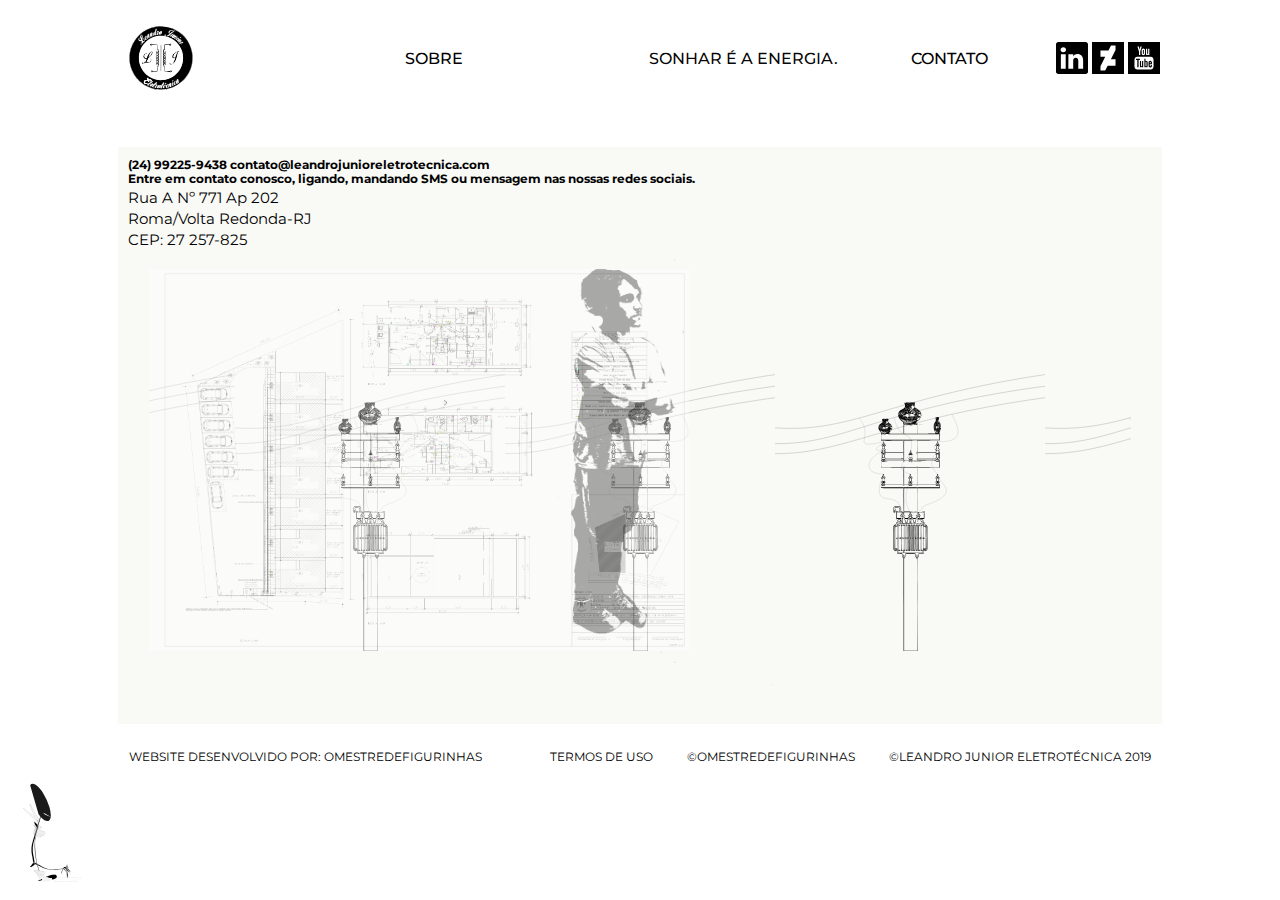
<file: contato.html>
<!DOCTYPE html>
<html lang="pt-BR" dir="ltr">
    <head>
        <!-- Meta tags -->
        <meta charset="utf-8">
        <title> Contato | Leandro Junior Eletrotécnica</title>
        <meta property="og:type" content="article">
        <meta property="og:title" content="Leandro Junior Eletrotécnica
         || official website | contato">
        <meta property="og:url"
        content="https://leandrojunioreletrotecnica.com/contato/index.html">
        <meta property="og:description"
        ="Leandro Junior Eletrotécnica,
        projetos elétricos, instalações elétricas, automação, manutenção,
        para-raios(SPDA); madis, parceira nas regiões sul-fluminense e
        centro-fluminense, estado do Rio de janeiro.">
        <meta property="og:image" content="img/logo/logo.svg">
        <meta name="description" content="Leandro Junior Eletrotécnica">
        <meta name="keywords" content="Leandro Junior Eletrotécnica,
        projetos elétricos,
        instalações elétricas, automação industrial, manutenção elétrica,
        para-raios(spda),
        madis rodbel, sul-fluminense e centro-fluminense.">
        <meta name="resource-type" content="document">
        <meta name="url"
        content="Official website of enterprise Leandro Junior Eletrotécnica.">
        <meta name="language" content="pt-BR">
        <meta name="company" content="Leandro Junior Eletrotécnica">
        <meta name="author" content="Leandro Junior Eletrotécnica">
        <meta name="copyright" content="Leandro Junior Eletrotécnica">
        <meta name="reply-to" content="home@leandrojunioreletrotecnica.com">
        <meta name="Distribuition" content="State of Rio De Janeiro, Brazil">
        <meta name="googlebot" content="all, index, follow">
        <meta name="robots" content="all, index, follow">
        <meta name="rating" content="general">
        <meta name="doc-type" content="Web Page">
        <meta name="viewport" content="width=device-width, initial-scale=1.0">
        <meta http-equiv="X-UA-Compatible" content="ie=edge">
        <meta name="description" content="Leandro Junior Eletrotécnica,
     projetos elétricos, instalações elétricas, automação, manutenção,
     para-raios(SPDA); madis, parceira nas regiões sul-fluminense e
     centro-fluminense, estado do Rio de janeiro.">
        <!-- favicon -->
        <link rel="icon" type="image/svg" sizes="16x16"
        href="img/logos/logo1.svg">
        <!-- styles-->
        <link type="text/css" rel="stylesheet" href="css/main.css">
        <!-- Bootstrap source plugin -->
        <link rel="stylesheet" href="https://stackpath.bootstrapcdn.com/bootstrap/4.3.0/css/bootstrap.min.css" integrity="sha384-PDle/QlgIONtM1aqA2Qemk5gPOE7wFq8+Em+G/hmo5Iq0CCmYZLv3fVRDJ4MMwEA" crossorigin="anonymous">
       <!-- Bootstrap link CDN App -->
       <script src="https://code.jquery.com/jquery-3.3.1.slim.min.js"
       integrity="sha384-q8i/X+965DzO0rT7abK41JStQIAqVgRVzpbzo5smXKp4YfRvH+8abtTE1Pi6jizo" crossorigin="anonymous"></script>
<script src="https://cdnjs.cloudflare.com/ajax/libs/popper.js/1.14.7/umd/popper.min.js" integrity="sha384-UO2eT0CpHqdSJQ6hJty5KVphtPhzWj9WO1clHTMGa3JDZwrnQq4sF86dIHNDz0W1" crossorigin="anonymous"></script>
<script src="https://stackpath.bootstrapcdn.com/bootstrap/4.3.0/js/bootstrap.min.js" integrity="sha384-7aThvCh9TypR7fIc2HV4O/nFMVCBwyIUKL8XCtKE+8xgCgl/PQGuFsvShjr74PBp" crossorigin="anonymous"></script>
        <link rel="stylesheet"
        href="https://maxcdn.bootstrapcdn.com/font-awesome/4.7.0/css/font-awesome.min.css">
        <!-- Jquery script source plugin -->
        <script src="http://code.jquery.com/jquery-3.3.1.js"></script>
    </head>
    <body>
        <!-- header   -->
            <header role="banner">
                <a class="logo" href="index.html">
                    <img src="img/logos/logo1.svg" alt="logotype"
                    title="HOME | Logo da Leandro Junior Eletrotécnica.">
                </a>
                <div class="site-name">
                    <a href="" class="logo"></a>
                    <a href="sobre.html" title="Sobre"
                    rel="home">Sobre</a>
                </div>
                <div class="top-phrase">
                    <a>Sonhar é a energia.</a>
                </div>
                <div class="contact-info">
                    <a href="#">Contato</a>
                </div>
                <div class="social-media">
                    <ul>
                        <li>
                            <a href="https://www.linkedin.com/company/leandrojunioreletrotecnicaoficial/" target="_blank">
                                <img src="img/social-media/linkedin.svg" width="32px">
                            </a>
                            <a href="https://www.deviantart.com/omestredefigurinhas" target="_blank">
                                <img src="img/social-media/deviantart.svg" width="32px">
                            </a>
                            <a href="https://www.youtube.com/channel/UCGt6Zg5VPn1Jb3rpCXp4TUQ" target="_blank">
                                <img src="img/social-media/youtube.svg" width="32px">
                            </a>
                        </li>
                    </ul>
                </div>
            </header>
            <!--  main  -->
            <main role="main" style="background: rgba(0, 0, 0, 0)
            url(img/CEO.png) no-repeat scroll center center / contain;">
                <section class="posts">
                    <article class="post-item post-item-0 post-item-full">
                        <div class="post-content">
                            <h6>
                                (24) 99225-9438
                                contato@leandrojunioreletrotecnica.com
                            </h6>
                            <h6>
                                Entre em contato conosco, ligando,
                                mandando SMS ou mensagem nas nossas
                                redes sociais.
                            </h6>
                            <small>
                            Rua A Nº 771 Ap 202<br>
                            Roma/Volta Redonda-RJ<br>
                            CEP: 27 257-825
                        </small>
                        </div>
                        <div class="picture">
                            <a href="" style="background: rgba(0, 0, 0, 0)
                            url(img/poste.svg) repeat-x scroll center center / contain;">
                            <span class="original">
                                <img src="img/projects/project03.png"
                                alt="Planta baixa de entrada de energia comercial para oito medidores em baixa tensão, padrão LIGHT."
                                title="Projeto de entrada de energia"
                                style="max-height: 800px; max-width: 540px; opacity: 0.4;" typeof="Image">
                            </span>
                            </a>
                        </div>
                        <br>
                        <br>
                    </article>
                </section>
            </main>
            <!--  footer  -->
            <footer role="contentinfo">
                <div class="field block_content field_item">
                    <div>
                        <p>
                            Website desenvolvido por: omestredefigurinhas
                        </p>
                        <p>
                        </p>
                        <p>
                            <a class="terms"
                            title="Leia os termos de uso de conteúdo publicado nesse site."
                            href="termosdeuso.html">Termos de uso</a>
                        </p>
                        <p>
                            &copy;omestredefigurinhas
                        </p>
                        <p>
                            &copy;Leandro Junior Eletrotécnica 2019
                        </p>
                    </div>
                    <ul class="social-links" title="Logo do o omestredefigurinhas">
                        <li>
                            <a href="omestredefigurinhas.html">
                                <img src="img/AlienLogoRight.svg" width="72px"
                                alt="Logo do omestredefigurinhas"
                                title="Logo do omestredefigurinhas">
                            </a>
                        </li>
                    </ul>
                </div>
            </footer>
        <!-- scripts -->
        <script type="text/javascript">
        </script>
    </body>
</html>
</file>
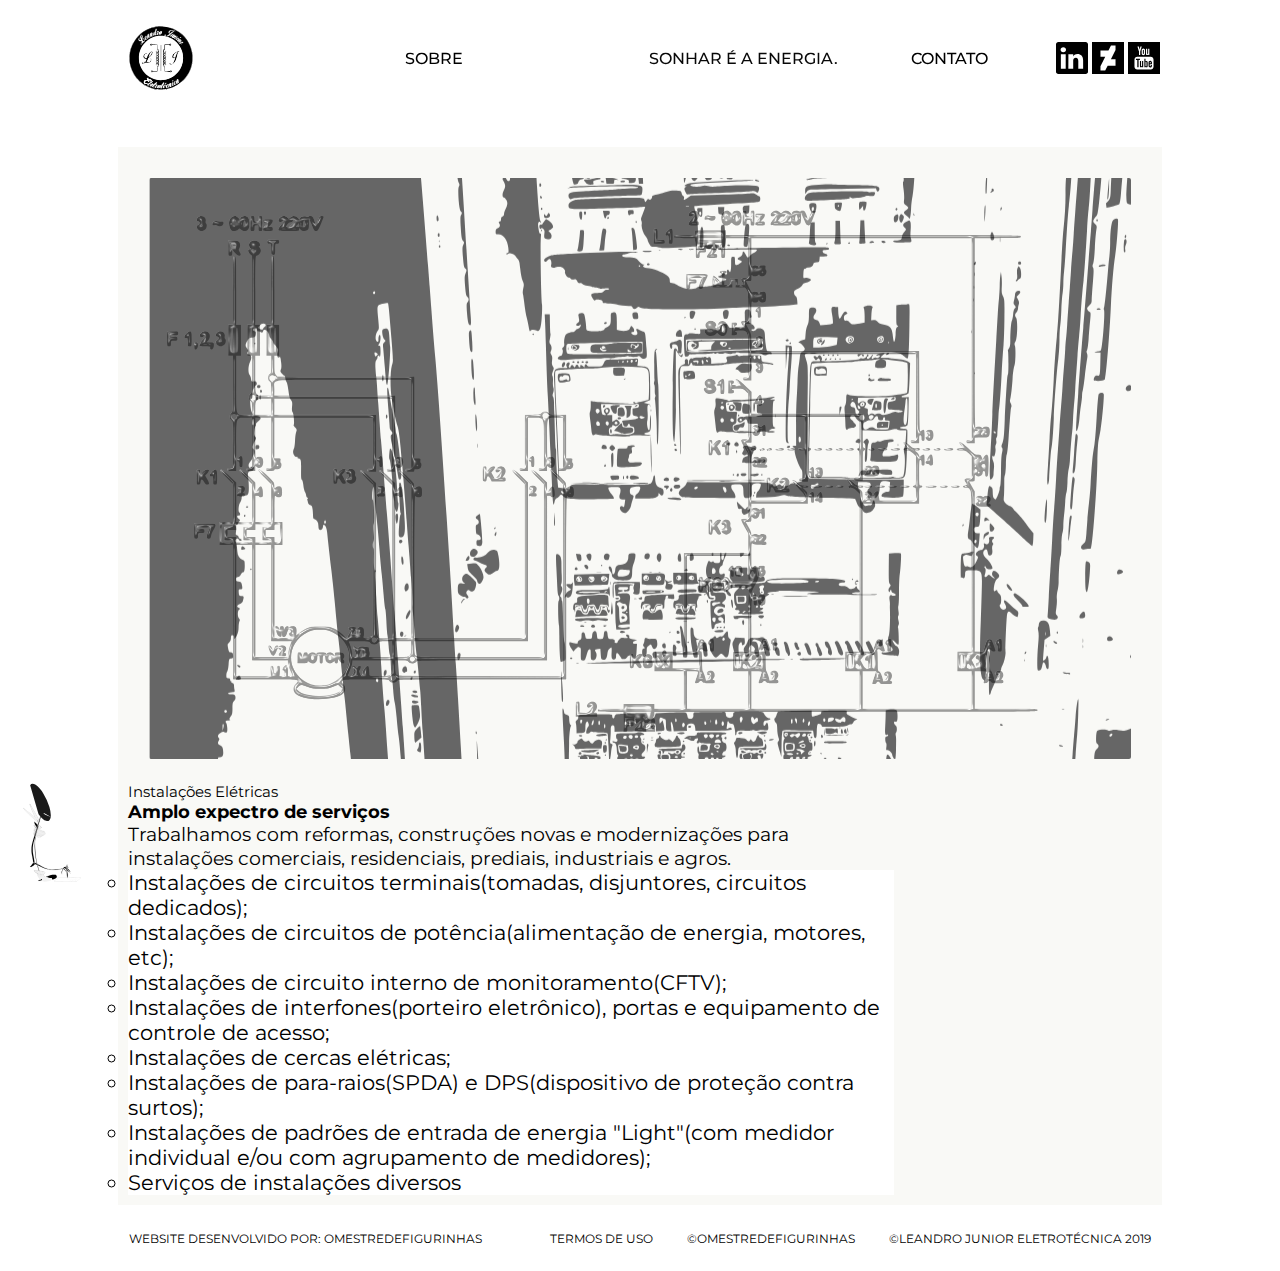
<file: instalacoeseletricas.html>
<!DOCTYPE html>
<html lang="pt-BR" dir="ltr">
    <head>
        <!-- Meta tags -->
        <meta charset="utf-8">
        <title>Instalações Elétricas | Leandro Junior Eletrotécnica</title>
        <meta property="og:type" content="article">
        <meta property="og:title" content="Leandro Junior Eletrotécnica
         || official website | Instalações Elétricas">
        <meta property="og:url"
        content="https://leandrojunioreletrotecnica.com">
        <meta property="og:description"
        ="Leandro Junior Eletrotécnica,
        projetos elétricos, instalações elétricas, automação, manutenção,
        para-raios(SPDA); madis, parceira nas regiões sul-fluminense e
        centro-fluminense, estado do Rio de janeiro.">
        <meta property="og:image" content="img/logo/logo.svg">
        <meta name="description" content="Leandro Junior Eletrotécnica">
        <meta name="keywords" content="Leandro Junior Eletrotécnica,
        projetos elétricos,
        instalações elétricas, automação industrial, manutenção elétrica,
        para-raios(spda),
        madis rodbel, sul-fluminense e centro-fluminense.">
        <meta name="resource-type" content="document">
        <meta name="url"
        content="Official website of enterprise Leandro Junior Eletrotécnica.">
        <meta name="language" content="pt-BR">
        <meta name="company" content="Leandro Junior Eletrotécnica">
        <meta name="author" content="Leandro Junior Eletrotécnica">
        <meta name="copyright" content="Leandro Junior Eletrotécnica">
        <meta name="reply-to" content="home@leandrojunioreletrotecnica.com">
        <meta name="Distribuition" content="State of Rio De Janeiro, Brazil">
        <meta name="googlebot" content="all, index, follow">
        <meta name="robots" content="all, index, follow">
        <meta name="rating" content="general">
        <meta name="doc-type" content="Web Page">
        <meta name="viewport" content="width=device-width, initial-scale=1.0">
        <meta http-equiv="X-UA-Compatible" content="ie=edge">
        <meta name="description" content="Leandro Junior Eletrotécnica,
     projetos elétricos, instalações elétricas, automação, manutenção,
     para-raios(SPDA); madis, parceira nas regiões sul-fluminense e
     centro-fluminense, estado do Rio de janeiro.">
        <!-- favicon -->
        <link rel="icon" type="image/svg" sizes="16x16"
        href="img/logos/logo1.svg">
        <!-- styles-->
        <link type="text/css" rel="stylesheet" href="css/main.css">
        <!-- Bootstrap source plugin -->
        <link rel="stylesheet" href="https://stackpath.bootstrapcdn.com/bootstrap/4.3.0/css/bootstrap.min.css" integrity="sha384-PDle/QlgIONtM1aqA2Qemk5gPOE7wFq8+Em+G/hmo5Iq0CCmYZLv3fVRDJ4MMwEA" crossorigin="anonymous">
       <!-- Bootstrap link CDN App -->
       <script src="https://code.jquery.com/jquery-3.3.1.slim.min.js"
       integrity="sha384-q8i/X+965DzO0rT7abK41JStQIAqVgRVzpbzo5smXKp4YfRvH+8abtTE1Pi6jizo" crossorigin="anonymous"></script>
<script src="https://cdnjs.cloudflare.com/ajax/libs/popper.js/1.14.7/umd/popper.min.js" integrity="sha384-UO2eT0CpHqdSJQ6hJty5KVphtPhzWj9WO1clHTMGa3JDZwrnQq4sF86dIHNDz0W1" crossorigin="anonymous"></script>
<script src="https://stackpath.bootstrapcdn.com/bootstrap/4.3.0/js/bootstrap.min.js" integrity="sha384-7aThvCh9TypR7fIc2HV4O/nFMVCBwyIUKL8XCtKE+8xgCgl/PQGuFsvShjr74PBp" crossorigin="anonymous"></script>
        <link rel="stylesheet"
        href="https://maxcdn.bootstrapcdn.com/font-awesome/4.7.0/css/font-awesome.min.css">
        <!-- Jquery script source plugin -->
        <script src="http://code.jquery.com/jquery-3.3.1.js"></script>
    </head>
    <body>
        <!-- header   -->
            <header role="banner">
                <a class="logo" href="index.html">
                    <img src="img/logos/logo1.svg" alt="logotype"
                    title="HOME | Logo da Leandro Junior Eletrotécnica.">
                </a>
                <div class="site-name">
                    <a href="" class="logo"></a>
                    <a href="sobre.html" title="Sobre"
                    rel="home">Sobre</a>
                </div>
                <div class="top-phrase">
                    <a>Sonhar é a energia.</a>
                </div>
                <div class="contact-info">
                    <a href="contato.html" title="Página de contato">
                        Contato
                    </a>
                </div>
                <div class="social-media">
                    <ul>
                        <li>
                            <a href="https://www.linkedin.com/company/leandrojunioreletrotecnicaoficial/" target="_blank">
                                <img src="img/social-media/linkedin.svg" width="32px">
                            </a>
                            <a href="https://www.deviantart.com/omestredefigurinhas" target="_blank">
                                <img src="img/social-media/deviantart.svg" width="32px">
                            </a>
                            <a href="https://www.youtube.com/channel/UCGt6Zg5VPn1Jb3rpCXp4TUQ" target="_blank">
                                <img src="img/social-media/youtube.svg" width="32px">
                            </a>
                        </li>
                    </ul>
                </div>
            </header>
            <!--  main  -->
                <main role="main">
                    <section class="posts">
                        <article class="post-item post-item-0 post-item-full">
                            <div class="picture">
                                 <a href="" style="background: rgba(0, 0, 0, 0)
                            url(img/Quadro0.svg) no-repeat scroll center center / cover;">
                                    <span class="original">
                                        <img src="img/PartidaEstrelaTriangulo.svg" style="max-width: 900px; max-height: 700px;opacity: 0.4;">           
                                    </span>
                                </a>
                            </div>
                            <div class="post-content">
                                <small>Instalações Elétricas</small>
                                <h4>
                                    Amplo expectro de serviços
                                </h4>      
                                <p>
                                    Trabalhamos com reformas, construções novas e
                                    modernizações para instalações comerciais,
                                    residenciais, prediais, industriais e agros.
                                </p>
                            </div>
                            <div class="post-content">
                                <ul style="list-style: circle; align-self: center; font-size: 1.2em;" >
                                    <li>Instalações de circuitos terminais(tomadas, disjuntores, circuitos dedicados);</li>
                                    <li>Instalações de circuitos de potência(alimentação de energia, motores, etc);</li>
                                    <li>Instalações de circuito interno de monitoramento(CFTV);</li>
                                    <li>Instalações de interfones(porteiro eletrônico), portas e equipamento de controle de acesso;</li>
                                    <li>Instalações de cercas elétricas;</li>
                                    <li>Instalações de para-raios(SPDA) e DPS(dispositivo de proteção contra surtos);</li>
                                    <li>Instalações de padrões de entrada de energia "Light"(com medidor individual e/ou com agrupamento de medidores);</li>
                                    <li>Serviços de instalações diversos</li>
                                </ul>
                            </div>
                        </article>
                    </section>
                </main>
            <!--  footer  -->
                <footer role="contentinfo">
                    <div class="field block_content field_item">
                        <div>
                            <p>
                                Website desenvolvido por: <a href="omestredefigurinhas.html">omestredefigurinhas</a>
                            </p>
                            <p>
                            </p>
                            <p>
                                <a class="terms"
                                title="Leia os termos de uso de conteúdo publicado nesse site."
                                href="termosdeuso.html">Termos de uso</a>
                            </p>
                            <p title="Copyright Todos os direitos reservados.">
                                &copy;omestredefigurinhas
                            </p>
                            <p title="Copy Todos os direitos reservados.">
                                &copy;Leandro Junior Eletrotécnica 2019
                            </p>
                        </div>
                        <ul class="social-links" title="Logo do o omestredefigurinhas">
                            <li>
                                <a href="omestredefigurinhas.html">
                                    <img src="img/AlienLogoRight.svg" width="72px"
                                    alt="Logo do omestredefigurinhas"
                                    title="Logo do omestredefigurinhas">
                                </a>
                            </li>
                        </ul>
                    </div>
                </footer>
            <!-- scripts -->
        </body>
</html>
</file>
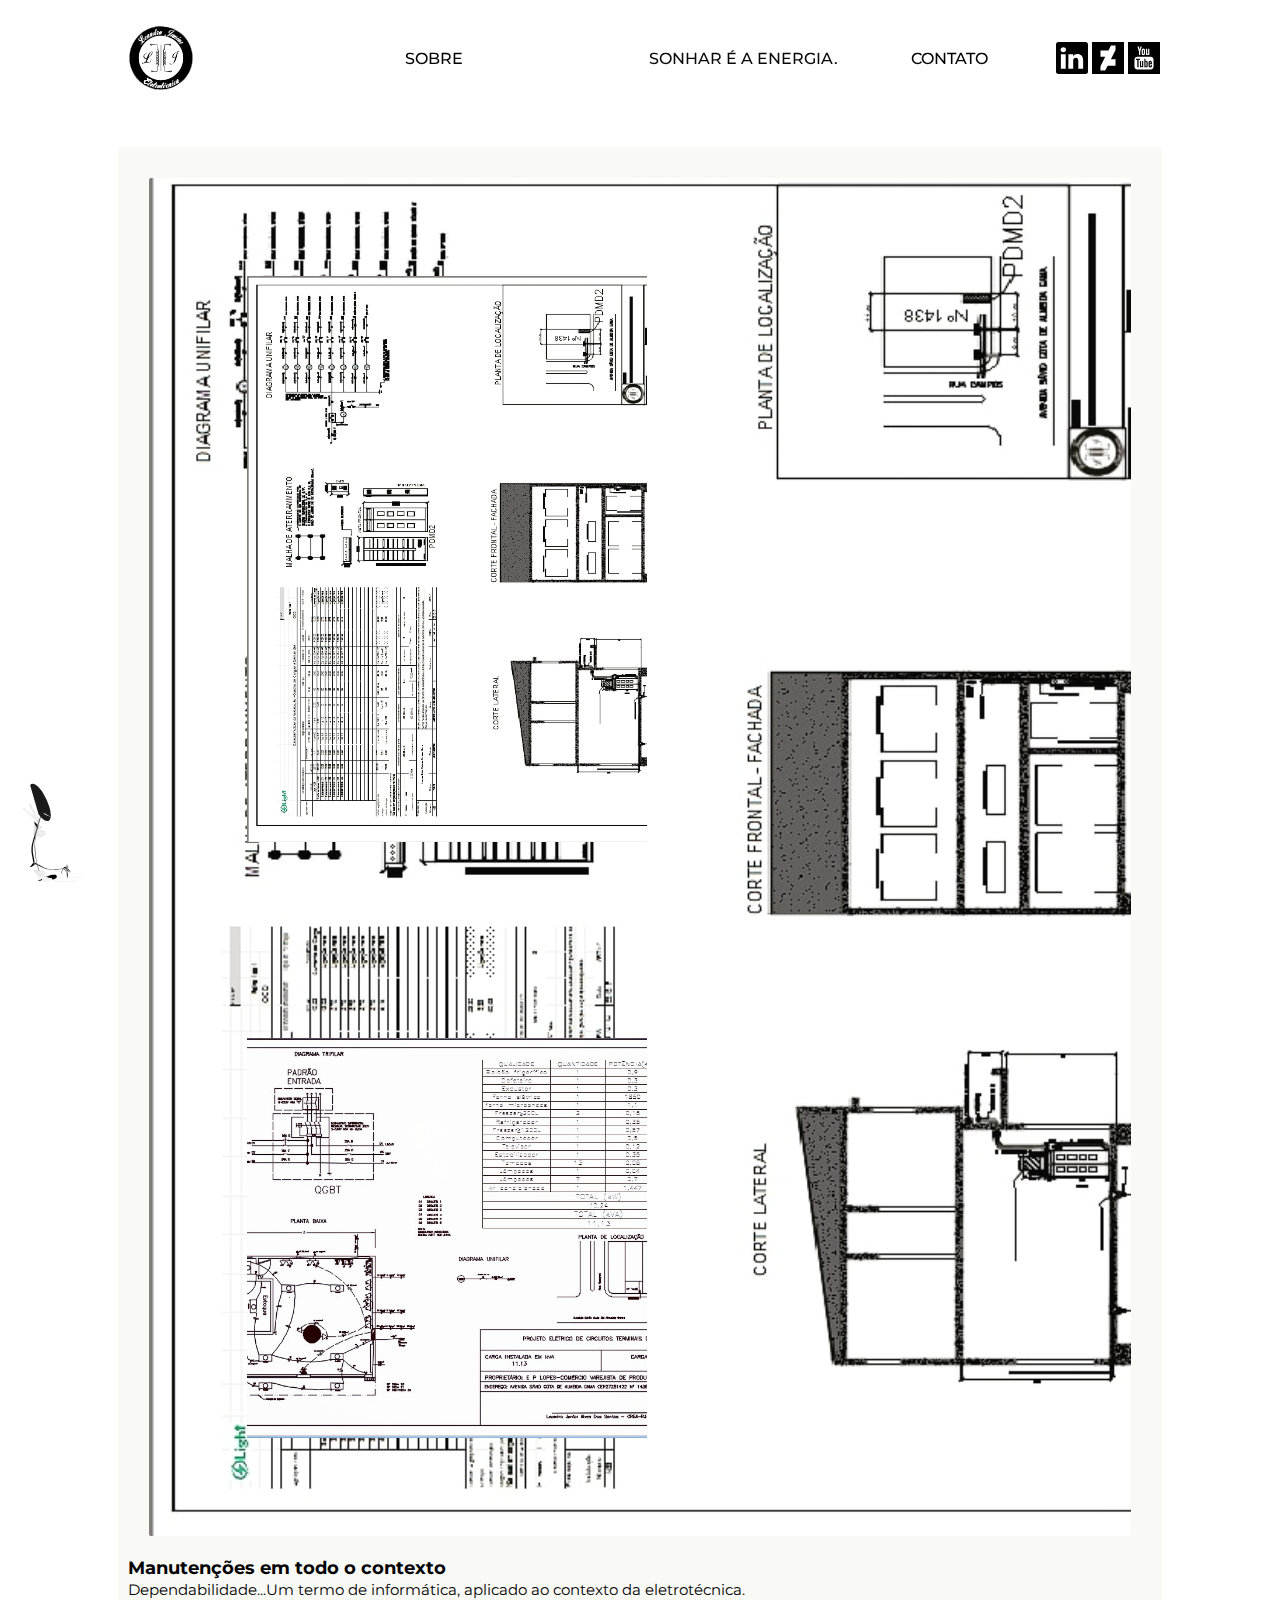
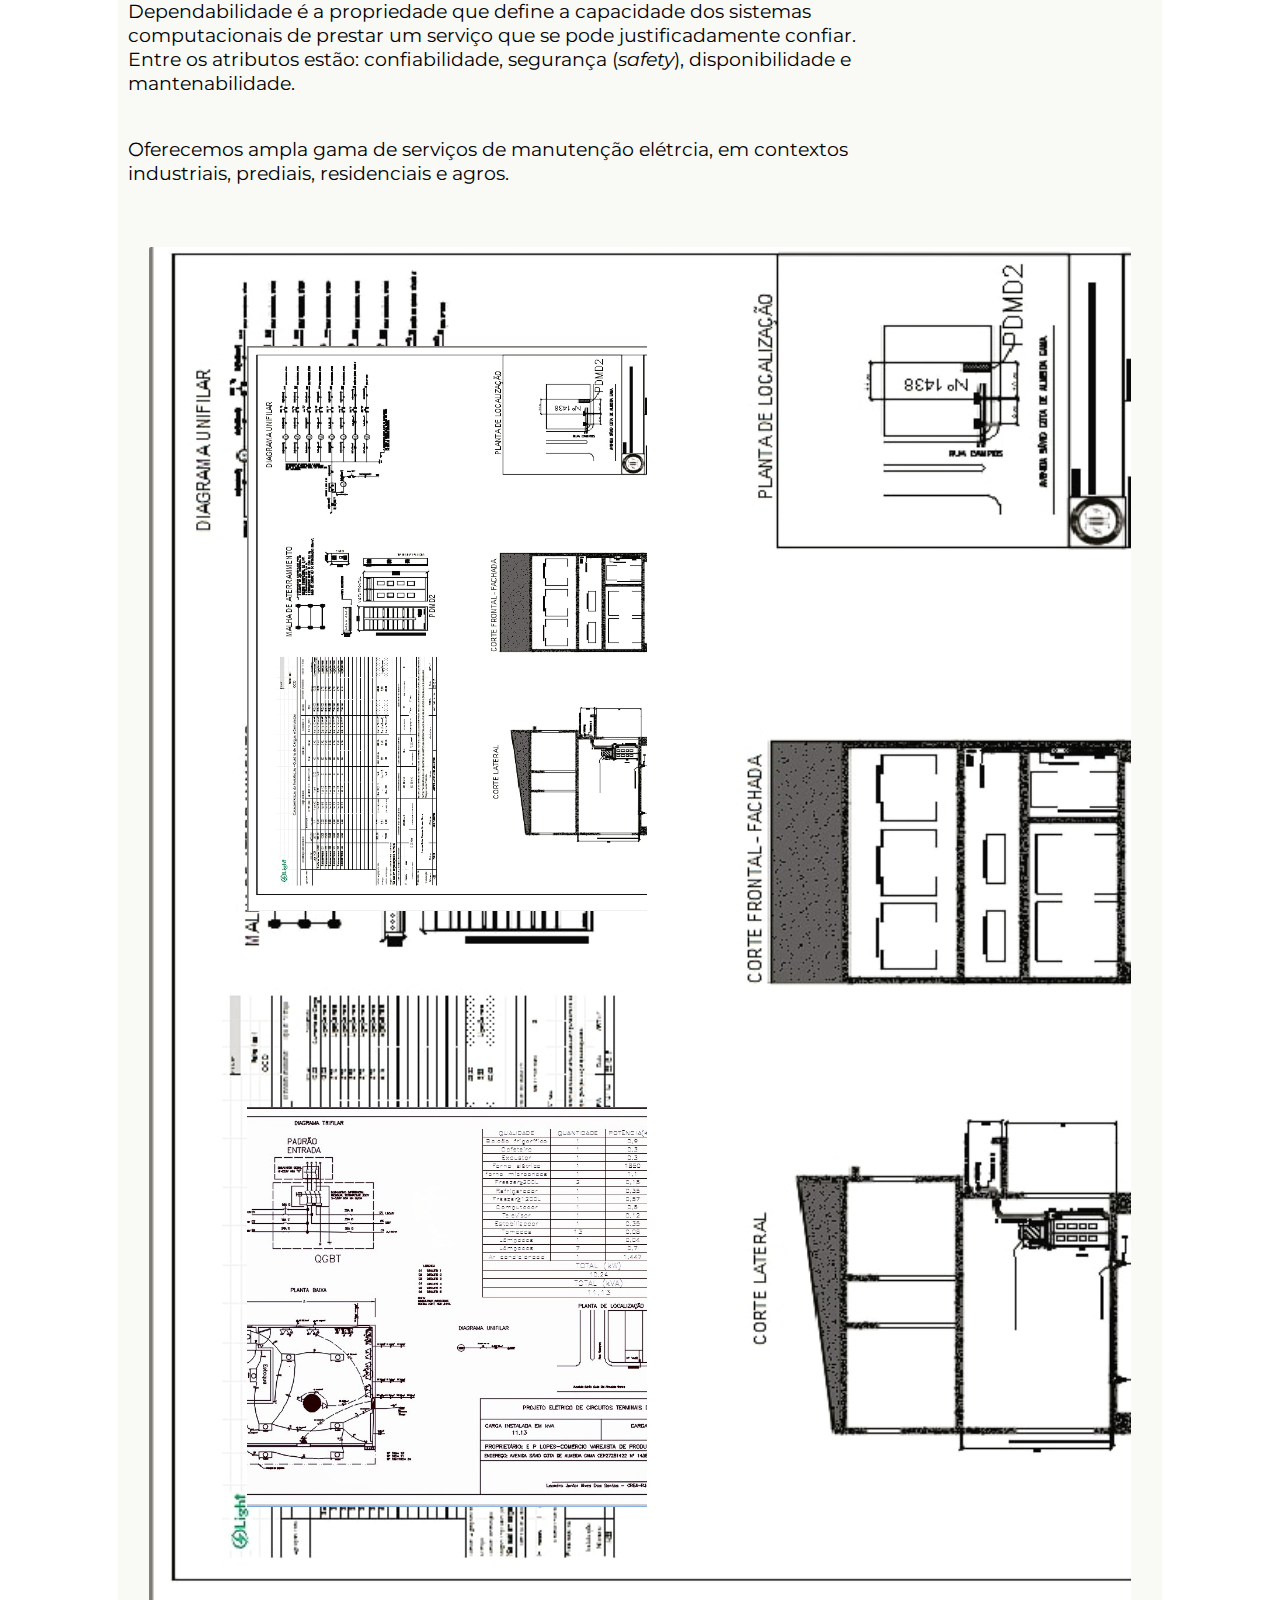
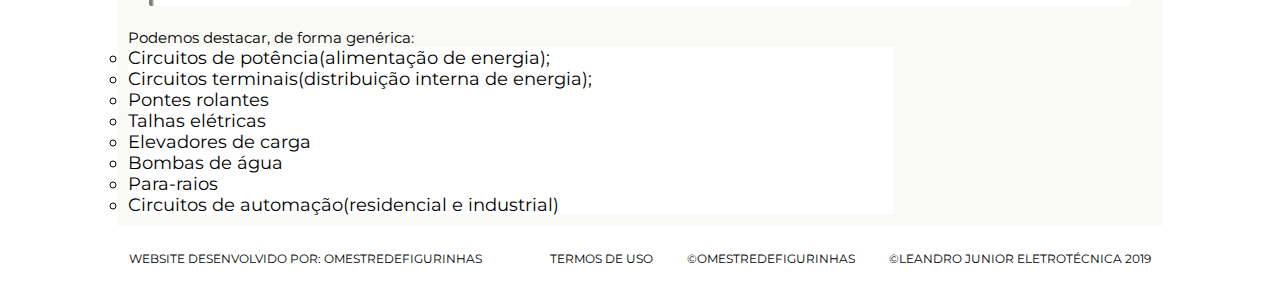
<file: manutencoeseletricas.html>
<!DOCTYPE html>
<html lang="pt-BR" dir="ltr">
    <head>
        <!-- Meta tags -->
        <meta charset="utf-8">
        <title>Leandro Junior Eletrotécnica | Sonhar é a energia</title>
        <meta property="og:type" content="article">
        <meta property="og:title" content="Leandro Junior Eletrotécnica
         || official website | manutenções Elétricas">
        <meta property="og:url"
        content="https://leandrojunioreletrotecnica.com">
        <meta property="og:description"
        ="Leandro Junior Eletrotécnica,
        projetos elétricos, instalações elétricas, automação, manutenção,
        para-raios(SPDA); madis, parceira nas regiões sul-fluminense e
        centro-fluminense, estado do Rio de janeiro.">
        <meta property="og:image" content="img/logo/logo.svg">
        <meta name="description" content="Leandro Junior Eletrotécnica">
        <meta name="keywords" content="Leandro Junior Eletrotécnica,
        projetos elétricos,
        instalações elétricas, automação industrial, manutenção elétrica,
        para-raios(spda),
        madis rodbel, sul-fluminense e centro-fluminense.">
        <meta name="resource-type" content="document">
        <meta name="url"
        content="Official website of enterprise Leandro Junior Eletrotécnica.">
        <meta name="language" content="pt-BR">
        <meta name="company" content="Leandro Junior Eletrotécnica">
        <meta name="author" content="Leandro Junior Eletrotécnica">
        <meta name="copyright" content="Leandro Junior Eletrotécnica">
        <meta name="reply-to" content="home@leandrojunioreletrotecnica.com">
        <meta name="Distribuition" content="State of Rio De Janeiro, Brazil">
        <meta name="googlebot" content="all, index, follow">
        <meta name="robots" content="all, index, follow">
        <meta name="rating" content="general">
        <meta name="doc-type" content="Web Page">
        <meta name="viewport" content="width=device-width, initial-scale=1.0">
        <meta http-equiv="X-UA-Compatible" content="ie=edge">
        <meta name="description" content="Leandro Junior Eletrotécnica,
     projetos elétricos, instalações elétricas, automação, manutenção,
     para-raios(SPDA); madis, parceira nas regiões sul-fluminense e
     centro-fluminense, estado do Rio de janeiro.">
        <!-- favicon -->
        <link rel="icon" type="image/svg" sizes="16x16"
        href="img/logos/logo1.svg">
        <!-- styles-->
        <link type="text/css" rel="stylesheet" href="css/main.css">
        <!-- Bootstrap source plugin -->
        <link rel="stylesheet" href="https://stackpath.bootstrapcdn.com/bootstrap/4.3.0/css/bootstrap.min.css" integrity="sha384-PDle/QlgIONtM1aqA2Qemk5gPOE7wFq8+Em+G/hmo5Iq0CCmYZLv3fVRDJ4MMwEA" crossorigin="anonymous">
       <!-- Bootstrap link CDN App -->
       <script src="https://code.jquery.com/jquery-3.3.1.slim.min.js"
       integrity="sha384-q8i/X+965DzO0rT7abK41JStQIAqVgRVzpbzo5smXKp4YfRvH+8abtTE1Pi6jizo" crossorigin="anonymous"></script>
<script src="https://cdnjs.cloudflare.com/ajax/libs/popper.js/1.14.7/umd/popper.min.js" integrity="sha384-UO2eT0CpHqdSJQ6hJty5KVphtPhzWj9WO1clHTMGa3JDZwrnQq4sF86dIHNDz0W1" crossorigin="anonymous"></script>
<script src="https://stackpath.bootstrapcdn.com/bootstrap/4.3.0/js/bootstrap.min.js" integrity="sha384-7aThvCh9TypR7fIc2HV4O/nFMVCBwyIUKL8XCtKE+8xgCgl/PQGuFsvShjr74PBp" crossorigin="anonymous"></script>
        <link rel="stylesheet"
        href="https://maxcdn.bootstrapcdn.com/font-awesome/4.7.0/css/font-awesome.min.css">
        <!-- Jquery script source plugin -->
        <script src="http://code.jquery.com/jquery-3.3.1.js"></script>
    </head>
    <body>
        <!-- header   -->
            <header role="banner">
                <a class="logo" href="index.html">
                    <img src="img/logos/logo1.svg" alt="logotype"
                    title="HOME | Logo da Leandro Junior Eletrotécnica.">
                </a>
                <div class="site-name">
                    <a href="" class="logo"></a>
                    <a href="sobre.html" title="Sobre"
                    rel="home">Sobre</a>
                </div>
                <div class="top-phrase">
                    <a>Sonhar é a energia.</a>
                </div>
                <div class="contact-info">
                    <a href="contato.html" title="Página de contato">
                        Contato
                    </a>
                </div>
                <div class="social-media">
                    <ul>
                        <li>
                            <a href="https://www.linkedin.com/company/leandrojunioreletrotecnicaoficial/" target="_blank">
                                <img src="img/social-media/linkedin.svg" width="32px">
                            </a>
                            <a href="https://www.deviantart.com/omestredefigurinhas" target="_blank">
                                <img src="img/social-media/deviantart.svg" width="32px">
                            </a>
                            <a href="#" target="_blank">
                                <img src="img/social-media/youtube.svg" width="32px">
                            </a>
                        </li>
                    </ul>
                </div>
            </header>
            <!--  main  -->
                <main role="main">
                    <section class="posts">
                        <article class="post-item post-item-full">
                             <div class="picture">
                                    <a href="" style="background: rgba(0, 0, 0, 0)
                                    url(img/projects/project01.jpg) no-repeat scroll center center / cover">
                                        <span class="original">
                                             <img src="img/projects/project01.jpg" style="max-width:400px; margin: 10%;">
                                            <img src="img/projects/project02.jpg" style="max-width:400px; margin: 10%;">
                                        </span>
                                    </a>
                                </div>
                                <div class="post-content">
                                    <small></small>
                                    <h2></h2>
                                    <h4>
                                        Manutenções em todo o contexto<br>
                                    </h4>
                                    <small>Dependabilidade...Um termo de informática, aplicado ao contexto da eletrotécnica.</small>
                                    <p>
                                        Dependabilidade é a propriedade que define a capacidade dos sistemas computacionais
                                        de prestar um serviço que se pode justificadamente confiar. Entre os atributos estão:
                                        confiabilidade,
                                        segurança (<i>safety</i>), disponibilidade e mantenabilidade.
                                    </p>
                                    <br><br>
                                    <p>
                                        Oferecemos ampla gama de serviços de manutenção elétrcia,
                                        em contextos industriais, prediais, residenciais e agros.
                                    </p>
                                    <br><br>
                                </div>
                                <div class="picture">
                                    <a href="" style="background: rgba(0, 0, 0, 0)
                                    url(img/projects/project01.jpg) no-repeat scroll center center / cover">
                                        <span class="original">
                                             <img src="img/projects/project01.jpg" style="max-width:400px; margin: 10%;">
                                            <img src="img/projects/project02.jpg" style="max-width:400px; margin: 10%;">
                                        </span>
                                    </a>
                                </div>
                                 <div  class="post-content">
                                    <small>Podemos destacar, de forma genérica:</small>
                                        <ul style="list-style-type: circle;">
                                            <li>Circuitos de potência(alimentação de energia);</li>
                                            <li>Circuitos terminais(distribuição interna de energia);</li>
                                            <li>Pontes rolantes</li>
                                            <li>Talhas elétricas</li>
                                            <li>Elevadores de carga</li>
                                            <li>Bombas de água</li>
                                            <li>Para-raios</li>
                                            <li>Circuitos de automação(residencial e industrial)</li>
                                        </ul>    
                                </div>
                        </article>
                    </section>
                </main>
            <!--  footer  -->
                <footer role="contentinfo">
                    <div class="field block_content field_item">
                        <div>
                            <p>
                                Website desenvolvido por: <a href="omestredefigurinhas.html">omestredefigurinhas</a>
                            </p>
                            <p>

                            </p>
                            <p>
                                <a class="terms"
                                title="Leia os termos de uso de conteúdo publicado nesse site."
                                href="termosdeuso.html">Termos de uso</a>
                            </p>
                            <p title="Copyright Todos os direitos reservados.">
                                &copy;omestredefigurinhas
                            </p>
                            <p title="Copy Todos os direitos reservados.">
                                &copy;Leandro Junior Eletrotécnica 2019
                            </p>

                        </div>
                        <ul class="social-links" title="Logo do o omestredefigurinhas">
                            <li>
                                <a href="omestredefigurinhas.html">
                                    <img src="img/AlienLogoRight.svg" width="72px"
                                    alt="Logo do omestredefigurinhas"
                                    title="Logo do omestredefigurinhas">
                                </a>
                            </li>
                        </ul>
                    </div>
                </footer>
            <!-- scripts -->
            <script type="text/javascript">
            </script>
        </body>
</html>
</file>
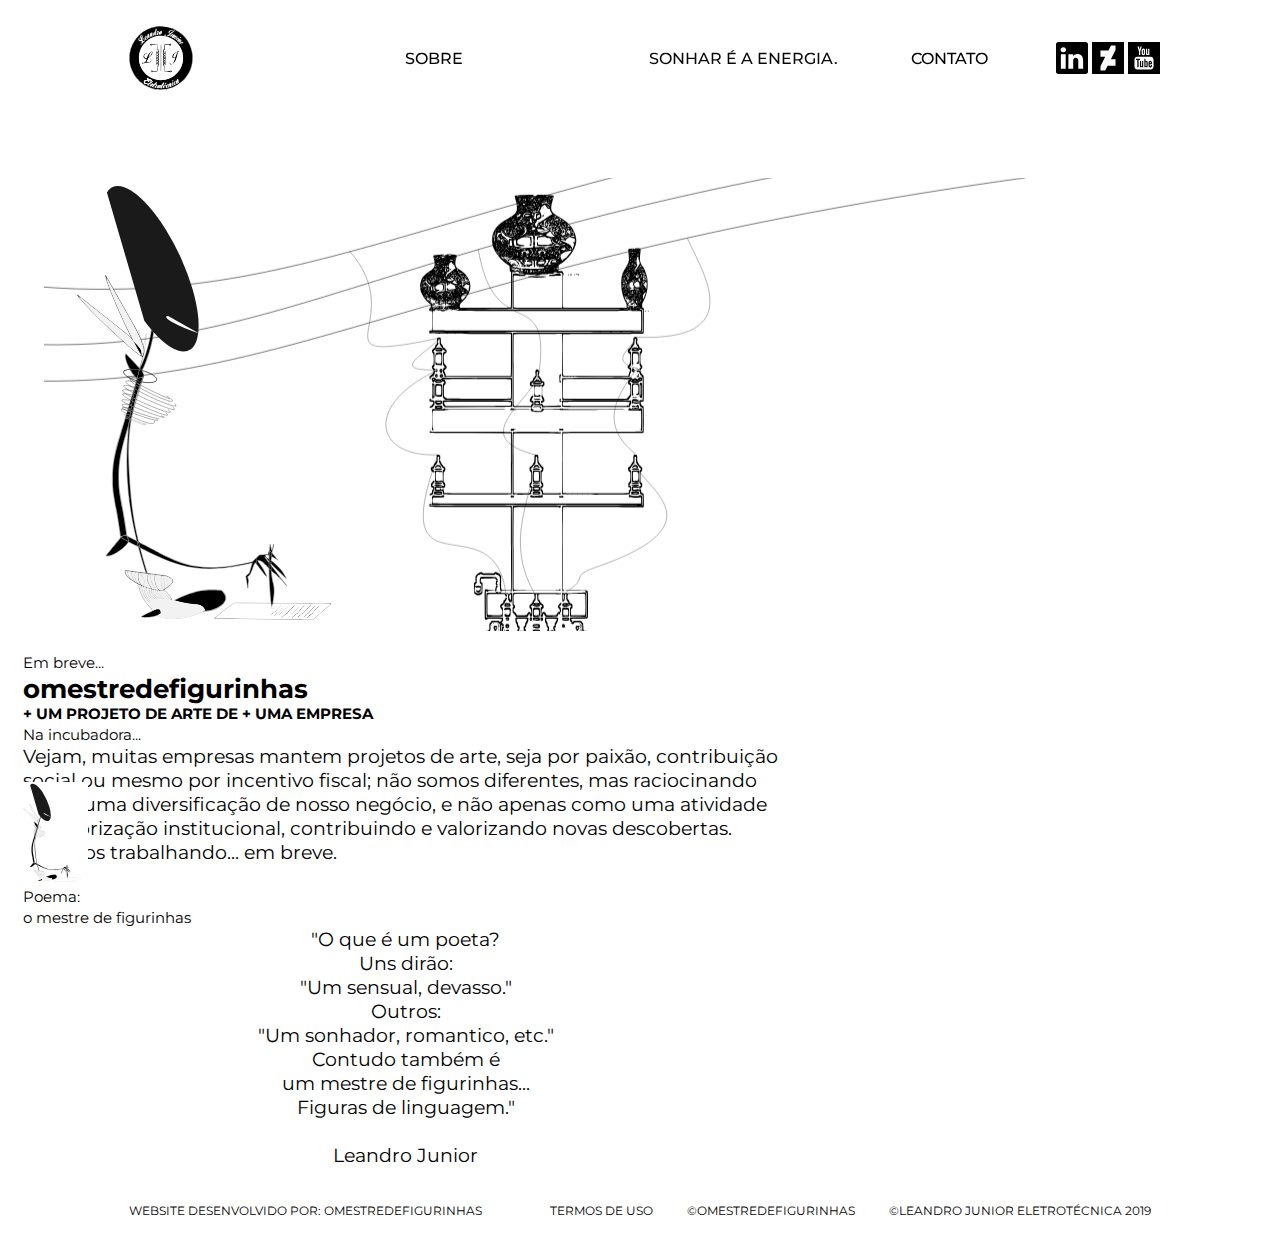
<file: omestredefigurinhas.html>
<!DOCTYPE html>
<html lang="pt-BR" dir="ltr">
    <head>
        <!-- Meta tags -->
        <meta charset="utf-8">
        <title> omestredefigurinhas | Leandro Junior Eletrotécnica</title>
        <meta property="og:type" content="article">
        <meta property="og:title" content="Leandro Junior Eletrotécnica
         || official website | omestredefigurinhas">
        <meta property="og:url"
        content="https://leandrojunioreletrotecnica.com/contato/index.html">
        <meta property="og:description"
        ="Leandro Junior Eletrotécnica,
        projetos elétricos, instalações elétricas, automação, manutenção,
        para-raios(SPDA); madis, parceira nas regiões sul-fluminense e
        centro-fluminense, estado do Rio de janeiro.">
        <meta property="og:image" content="img/logo/logo.svg">
        <meta name="description" content="Leandro Junior Eletrotécnica">
        <meta name="keywords" content="Leandro Junior Eletrotécnica,
        projetos elétricos,
        instalações elétricas, automação industrial, manutenção elétrica,
        para-raios(spda),
        madis rodbel, sul-fluminense e centro-fluminense.">
        <meta name="resource-type" content="document">
        <meta name="url"
        content="Official website of enterprise Leandro Junior Eletrotécnica.">
        <meta name="language" content="pt-BR">
        <meta name="company" content="Leandro Junior Eletrotécnica">
        <meta name="author" content="Leandro Junior Eletrotécnica">
        <meta name="copyright" content="Leandro Junior Eletrotécnica">
        <meta name="reply-to" content="home@leandrojunioreletrotecnica.com">
        <meta name="Distribuition" content="State of Rio De Janeiro, Brazil">
        <meta name="googlebot" content="all, index, follow">
        <meta name="robots" content="all, index, follow">
        <meta name="rating" content="general">
        <meta name="doc-type" content="Web Page">
        <meta name="viewport" content="width=device-width, initial-scale=1.0">
        <meta http-equiv="X-UA-Compatible" content="ie=edge">
        <meta name="description" content="Leandro Junior Eletrotécnica,
     projetos elétricos, instalações elétricas, automação, manutenção,
     para-raios(SPDA); madis, parceira nas regiões sul-fluminense e
     centro-fluminense, estado do Rio de janeiro.">
        <!-- favicon -->
        <link rel="icon" type="image/svg" sizes="16x16"
        href="img/logos/logo1.svg">
        <!-- styles-->
        <link type="text/css" rel="stylesheet" href="css/main.css">
        <!-- Bootstrap source plugin -->
        <link rel="stylesheet" href="https://stackpath.bootstrapcdn.com/bootstrap/4.3.0/css/bootstrap.min.css" integrity="sha384-PDle/QlgIONtM1aqA2Qemk5gPOE7wFq8+Em+G/hmo5Iq0CCmYZLv3fVRDJ4MMwEA" crossorigin="anonymous">
       <!-- Bootstrap link CDN App -->
       <script src="https://code.jquery.com/jquery-3.3.1.slim.min.js"
       integrity="sha384-q8i/X+965DzO0rT7abK41JStQIAqVgRVzpbzo5smXKp4YfRvH+8abtTE1Pi6jizo" crossorigin="anonymous"></script>
<script src="https://cdnjs.cloudflare.com/ajax/libs/popper.js/1.14.7/umd/popper.min.js" integrity="sha384-UO2eT0CpHqdSJQ6hJty5KVphtPhzWj9WO1clHTMGa3JDZwrnQq4sF86dIHNDz0W1" crossorigin="anonymous"></script>
<script src="https://stackpath.bootstrapcdn.com/bootstrap/4.3.0/js/bootstrap.min.js" integrity="sha384-7aThvCh9TypR7fIc2HV4O/nFMVCBwyIUKL8XCtKE+8xgCgl/PQGuFsvShjr74PBp" crossorigin="anonymous"></script>
        <link rel="stylesheet"
        href="https://maxcdn.bootstrapcdn.com/font-awesome/4.7.0/css/font-awesome.min.css">
        <!-- Jquery script source plugin -->
        <script src="http://code.jquery.com/jquery-3.3.1.js"></script>
    </head>
    <body>
        <!-- header   -->
            <header role="banner">
                <a class="logo" href="index.html">
                    <img src="img/logos/logo1.svg" alt="logotype"
                    title="HOME | Logo da Leandro Junior Eletrotécnica.">
                </a>
                <div class="site-name">
                    <a href="" class="logo"></a>
                    <a href="sobre.html" title="Sobre"
                    rel="home">Sobre</a>
                </div>
                <div class="top-phrase">
                    <a>Sonhar é a energia.</a>
                </div>
                <div class="contact-info">
                    <a href="contato.html">Contato</a>
                </div>
                <div class="social-media">
                    <ul>
                        <li>
                            <a href="https://www.linkedin.com/company/leandrojunioreletrotecnicaoficial/" target="_blank">
                                <img src="img/social-media/linkedin.svg" width="32px">
                            </a>
                            <a href="https://www.deviantart.com/omestredefigurinhas" target="_blank">
                                <img src="img/social-media/deviantart.svg" width="32px">
                            </a>
                            <a href="https://www.youtube.com/channel/UCGt6Zg5VPn1Jb3rpCXp4TUQ" target="_blank">
                                <img src="img/social-media/youtube.svg" width="32px">
                            </a>
                        </li>
                    </ul>
                </div>
            </header>
            <!--  main  -->
            <main role="main">
                <article class="post-item post-item-full">
                        <div class="picture">
                            <a href="" style="background: rgba(0, 0, 0, 0)
                            url(img/poste.svg) no-repeat scroll center center / cover;">
                                <span class="original">
                                    <img src="img/AlienLogoRight.svg"
                                    alt="Planta baixa de entrada de energia comercial para oito medidores em baixa tensão, padrão LIGHT."
                                    title="Vá para a nossa página de projetos elétricos e saiba mais."
                                    style="max-height: 500px; max-width: 320px;" typeof="Image">
                                </span>
                            </a>
                        </div>
                        <div class="post-content">
                            <small>Em breve...</small>
                            <h2>omestredefigurinhas</h2>
                            <h5>
                                + UM PROJETO DE ARTE DE + UMA EMPRESA<br>
                            </h5>
                            <small>Na incubadora...</small>
                            <p>
                                Vejam, muitas empresas mantem projetos de arte,
                                seja por paixão, contribuição social ou mesmo
                                por incentivo fiscal; não somos diferentes,
                                mas raciocinando como uma diversificação de
                                nosso negócio, e não apenas como uma atividade de
                                valorização institucional,
                                contribuindo e valorizando
                                novas descobertas.
                                Estamos trabalhando... em breve.
                            </p>
                            <br>
                            <small>
                                Poema: <br>
                                o mestre de figurinhas
                            </small>
                            <p style="text-align: center;">
                                "O que é um poeta? <br>
                                Uns dirão: <br>
                                "Um sensual, devasso."<br>
                                Outros:<br>
                                "Um sonhador, romantico, etc."<br>
                                Contudo também é<br>
                                um mestre de figurinhas...<br>
                                Figuras de linguagem."
                                <br>
                                <br>
                                Leandro Junior
                            </p>
                        </div>
            </main>
            <!--  footer  -->
            <footer role="contentinfo">
                <div class="field block_content field_item">
                    <div>
                        <p>
                            Website desenvolvido por: omestredefigurinhas
                        </p>
                        <p>
                        </p>
                        <p>
                            <a class="terms"
                            title="Leia os termos de uso de conteúdo publicado nesse site."
                            href="termosdeuso.html">Termos de uso</a>
                        </p>
                        <p>
                            &copy;omestredefigurinhas
                        </p>
                        <p>
                            &copy;Leandro Junior Eletrotécnica 2019
                        </p>
                    </div>
                    <ul class="social-links" title="Logo do o omestredefigurinhas">
                        <li>
                            <a href="omestredefigurinhas.html" style="align-self: center;">
                                <img src="img/AlienLogoRight.svg" width="72px"
                                alt="Logo do omestredefigurinhas"
                                title="Logo do omestredefigurinhas">
                            </a>
                        </li>
                    </ul>
                </div>
            </footer>
        <!-- scripts -->
    </body>
</html>
</file>
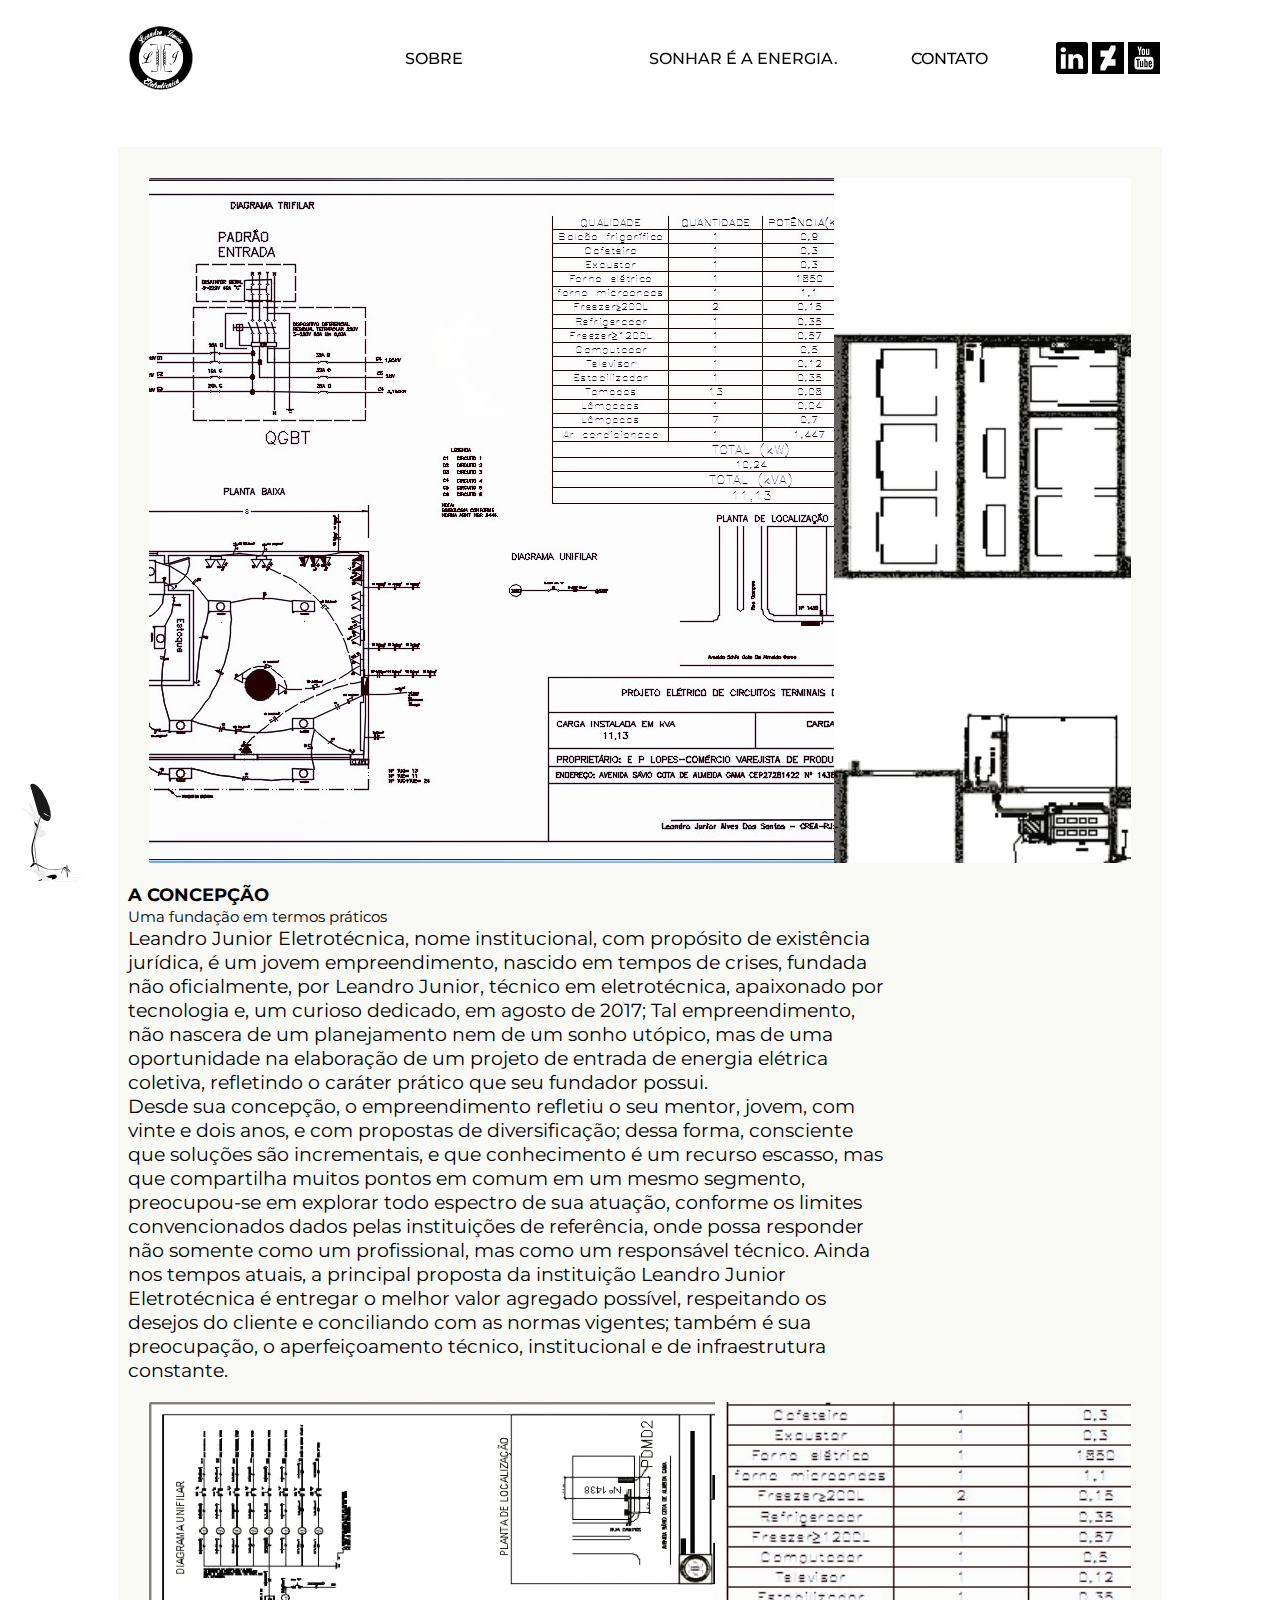
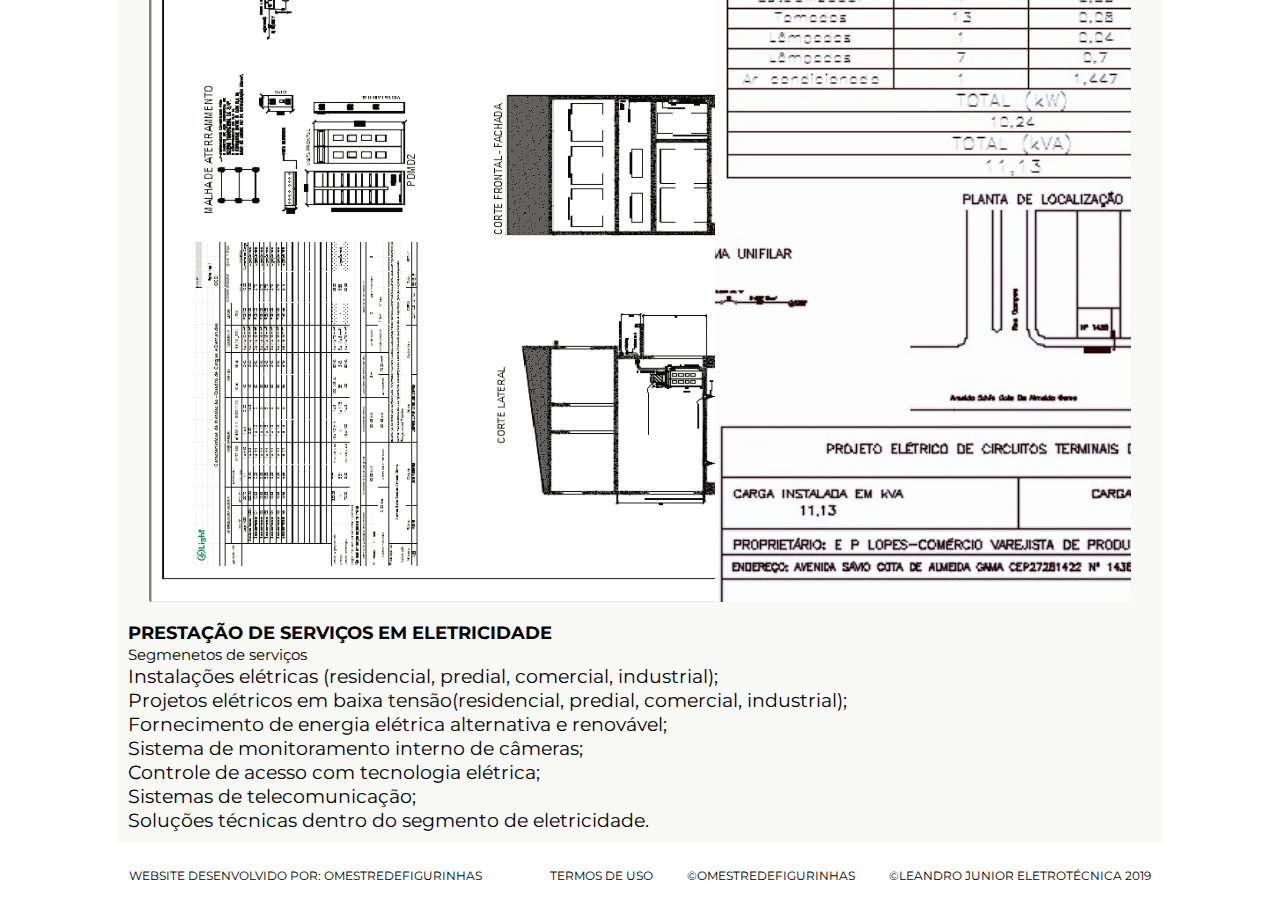
<file: sobre.html>
<!DOCTYPE html>
<html lang="pt-BR" dir="ltr">
    <head>
        <!-- Meta tags -->
        <meta charset="utf-8">
        <title>Sobre | Leandro Junior Eletrotécnica</title>
        <meta property="og:type" content="article">
        <meta property="og:title" content="Leandro Junior Eletrotécnica
         || official website | sobre">
        <meta property="og:url"
        content="https://leandrojunioreletrotecnica.com">
        <meta property="og:description"
        ="Leandro Junior Eletrotécnica,
        projetos elétricos, instalações elétricas, automação, manutenção,
        para-raios(SPDA); madis, parceira nas regiões sul-fluminense e
        centro-fluminense, estado do Rio de janeiro.">
        <meta property="og:image" content="img/logo/logo.svg">
        <meta name="description" content="Leandro Junior Eletrotécnica">
        <meta name="keywords" content="Leandro Junior Eletrotécnica,
        projetos elétricos,
        instalações elétricas, automação industrial, manutenção elétrica,
        para-raios(spda),
        madis rodbel, sul-fluminense e centro-fluminense.">
        <meta name="resource-type" content="document">
        <meta name="url"
        content="Official website of enterprise Leandro Junior Eletrotécnica.">
        <meta name="language" content="pt-BR">
        <meta name="company" content="Leandro Junior Eletrotécnica">
        <meta name="author" content="Leandro Junior Eletrotécnica">
        <meta name="copyright" content="Leandro Junior Eletrotécnica">
        <meta name="reply-to" content="home@leandrojunioreletrotecnica.com">
        <meta name="Distribuition" content="State of Rio De Janeiro, Brazil">
        <meta name="googlebot" content="all, index, follow">
        <meta name="robots" content="all, index, follow">
        <meta name="rating" content="general">
        <meta name="doc-type" content="Web Page">
        <meta name="viewport" content="width=device-width, initial-scale=1.0">
        <meta http-equiv="X-UA-Compatible" content="ie=edge">
        <meta name="description" content="Leandro Junior Eletrotécnica,
     projetos elétricos, instalações elétricas, automação, manutenção,
     para-raios(SPDA); madis, parceira nas regiões sul-fluminense e
     centro-fluminense, estado do Rio de janeiro.">
        <!-- favicon -->
        <link rel="icon" type="image/svg" sizes="16x16"
        href="img/logos/logo1.svg">
        <!-- styles-->
        <link type="text/css" rel="stylesheet" href="css/main.css">
        <!-- Bootstrap source plugin -->
        <link rel="stylesheet" href="https://stackpath.bootstrapcdn.com/bootstrap/4.3.0/css/bootstrap.min.css" integrity="sha384-PDle/QlgIONtM1aqA2Qemk5gPOE7wFq8+Em+G/hmo5Iq0CCmYZLv3fVRDJ4MMwEA" crossorigin="anonymous">
       <!-- Bootstrap link CDN App -->
       <script src="https://code.jquery.com/jquery-3.3.1.slim.min.js"
       integrity="sha384-q8i/X+965DzO0rT7abK41JStQIAqVgRVzpbzo5smXKp4YfRvH+8abtTE1Pi6jizo" crossorigin="anonymous"></script>
<script src="https://cdnjs.cloudflare.com/ajax/libs/popper.js/1.14.7/umd/popper.min.js" integrity="sha384-UO2eT0CpHqdSJQ6hJty5KVphtPhzWj9WO1clHTMGa3JDZwrnQq4sF86dIHNDz0W1" crossorigin="anonymous"></script>
<script src="https://stackpath.bootstrapcdn.com/bootstrap/4.3.0/js/bootstrap.min.js" integrity="sha384-7aThvCh9TypR7fIc2HV4O/nFMVCBwyIUKL8XCtKE+8xgCgl/PQGuFsvShjr74PBp" crossorigin="anonymous"></script>
        <link rel="stylesheet"
        href="https://maxcdn.bootstrapcdn.com/font-awesome/4.7.0/css/font-awesome.min.css">
        <!-- Jquery script source plugin -->
        <script src="http://code.jquery.com/jquery-3.3.1.js"></script>
    </head>
    <body>
        <!-- header   -->
            <header role="banner">
                <a class="logo" href="index.html">
                    <img src="img/logos/logo1.svg" alt="logotype"
                    title="HOME | Logo da Leandro Junior Eletrotécnica.">
                </a>
                <div class="site-name">
                    <a href="" class="logo"></a>
                    <a href="sobre.html" title="Sobre"
                    rel="home">Sobre</a>
                </div>
                <div class="top-phrase">
                    <a>Sonhar é a energia.</a>
                </div>
                <div class="contact-info">
                    <a href="contato.html" title="Página de contato">
                        Contato
                    </a>
                </div>
                <div class="social-media">
                    <ul>
                        <li>
                            <a href="https://www.linkedin.com/company/leandrojunioreletrotecnicaoficial/" target="_blank">
                                <img src="img/social-media/linkedin.svg" width="32px">
                            </a>
                            <a href="https://www.deviantart.com/omestredefigurinhas" target="_blank">
                                <img src="img/social-media/deviantart.svg" width="32px">
                            </a>
                            <a href="https://www.youtube.com/channel/UCGt6Zg5VPn1Jb3rpCXp4TUQ" target="_blank">
                                <img src="img/social-media/youtube.svg" width="32px">
                            </a>
                        </li>
                    </ul>
                </div>
            </header>
            <!--  main  -->
                <main role="main" >
                    <section class="posts">
                        <article class="post-item post-item-full">
                                <div class="picture">
                                    <a href="" style="background: rgba(0, 0, 0, 0)
                                    url(img/projects/project01.jpg) no-repeat scroll center center / cover">
                                    <span class="original">
                                        <img src="img/projects/project02.jpg"
                                        alt="Planta baixa de entrada de energia comercial para oito medidores em baixa tensão, padrão LIGHT."
                                        title="Vá para a nossa página de projetos elétricos e saiba mais."
                                        style="max-height: 800px; max-width: 740px;" typeof="Image">
                                    </span>
                                    </a>
                                </div>
                                <div class="post-content">
                                    <h4>
                                        A CONCEPÇÃO
                                    </h4>
                                    <small>Uma fundação em termos práticos</small>
                                    <p>
                                        Leandro Junior Eletrotécnica,
                                        nome institucional, com propósito de existência
                                        jurídica, é um jovem empreendimento, nascido em tempos de crises, fundada não
                                        oficialmente, por Leandro Junior, técnico em eletrotécnica, apaixonado por tecnologia e,
                                        um curioso dedicado, em agosto de 2017;
                                        Tal empreendimento, não nascera de um
                                        planejamento nem de um sonho utópico, mas de uma oportunidade na elaboração de um
                                        projeto de entrada de energia elétrica coletiva, refletindo o caráter prático que seu
                                        fundador possui. <br>
                                        Desde sua concepção, o empreendimento refletiu o seu mentor, jovem, com vinte e
                                        dois anos, e com propostas de diversificação; dessa forma, consciente que soluções são
                                        incrementais, e que conhecimento é um recurso escasso, mas que compartilha muitos
                                        pontos em comum em um mesmo segmento, preocupou-se em explorar todo espectro de
                                        sua atuação, conforme os limites convencionados dados pelas instituições de referência,
                                        onde possa responder não somente como um profissional, mas como um responsável
                                        técnico.
                                        Ainda nos tempos atuais, a principal proposta da instituição Leandro Junior
                                        Eletrotécnica é entregar o melhor valor agregado possível, respeitando os desejos do
                                        cliente e conciliando com as normas vigentes; também é sua preocupação, o
                                        aperfeiçoamento técnico, institucional e de infraestrutura constante.
                                    </p>
                                </div>
                                <div class="picture">
                                    <a href="" style="background: rgba(0, 0, 0, 0)
                                    url(img/projects/project02.jpg) no-repeat scroll center center / cover">
                                    <span class="original">
                                        <img src="img/projects/project01.jpg"
                                        alt="Planta baixa de entrada de energia comercial para oito medidores em baixa tensão, padrão LIGHT."
                                        title="Vá para a nossa página de projetos elétricos e saiba mais."
                                        style="max-height: 800px; max-width: 740px;" typeof="Image">
                                    </span>
                                    </a>
                                </div>
                                <div class="post-content">
                                    <h4>PRESTAÇÃO DE SERVIÇOS EM ELETRICIDADE</h4>
                                    <small>Segmenetos de serviços</small>
                                    <p>
                                    Instalações elétricas (residencial, predial, comercial, industrial);<br>
                                    Projetos elétricos em baixa tensão(residencial, predial, comercial, industrial);<br>
                                    Fornecimento de energia elétrica alternativa e renovável;<br>
                                    Sistema de monitoramento interno de câmeras;<br>
                                    Controle de acesso com tecnologia elétrica;<br>
                                    Sistemas de telecomunicação;<br>
                                    Soluções técnicas dentro do segmento de eletricidade.
                                </div>
                        </article>
                    </section>
                </main>
            <!--  footer  -->
                <footer role="contentinfo">
                    <div class="field block_content field_item">
                        <div>
                            <p>
                                Website desenvolvido por: <a href="omestredefigurinhas.html">omestredefigurinhas</a>
                            </p>
                            <p>
                            </p>
                            <p>
                                <a class="terms"
                                title="Leia os termos de uso de conteúdo publicado nesse site."
                                href="termosdeuso.html">Termos de uso</a>
                            </p>
                            <p title="Copyright Todos os direitos reservados.">
                                &copy;omestredefigurinhas
                            </p>
                            <p title="Copy Todos os direitos reservados.">
                                &copy;Leandro Junior Eletrotécnica 2019
                            </p>
                        </div>
                        <ul class="social-links" title="Logo do o omestredefigurinhas">
                            <li>
                                <a href="omestredefigurinhas.html">
                                    <img src="img/AlienLogoRight.svg" width="72px"
                                    alt="Logo do omestredefigurinhas"
                                    title="Logo do omestredefigurinhas">
                                </a>
                            </li>
                        </ul>
                    </div>
                </footer>
            <!-- scripts -->
        </body>
</html>
</file>
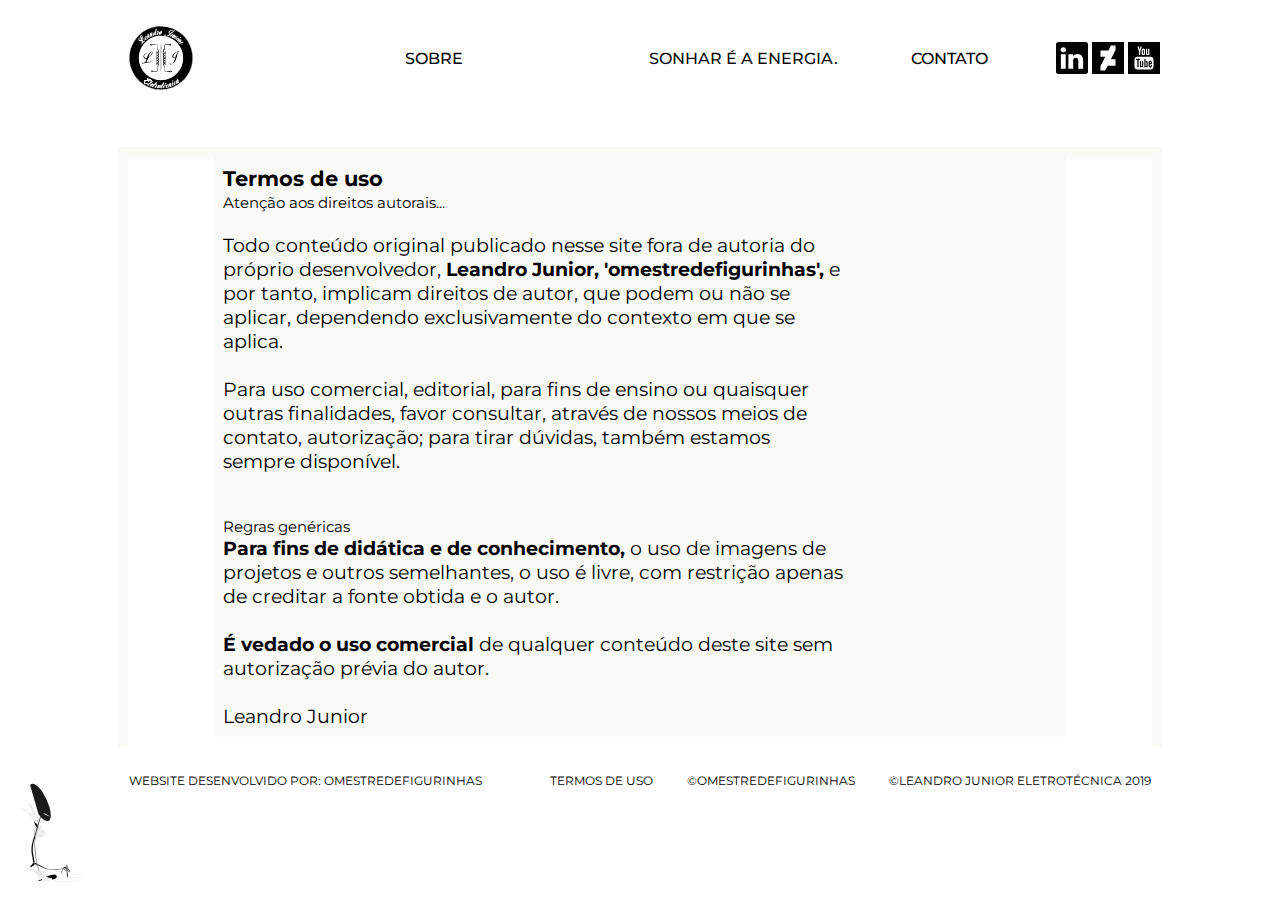
<file: termosdeuso.html>
<!DOCTYPE html>
<html lang="pt-BR" dir="ltr">
    <head>
        <!-- Meta tags -->
        <meta charset="utf-8">
        <title>Termos de uso | Leandro Junior Eletrotécnica</title>
        <meta property="og:type" content="article">
        <meta property="og:title" content="Leandro Junior Eletrotécnica
         || official website | termos de uso">
        <meta property="og:url"
        content="https://leandrojunioreletrotecnica.com">
        <meta property="og:description"
        ="Leandro Junior Eletrotécnica,
        projetos elétricos, instalações elétricas, automação, manutenção,
        para-raios(SPDA); madis, parceira nas regiões sul-fluminense e
        centro-fluminense, estado do Rio de janeiro.">
        <meta property="og:image" content="img/logo/logo.svg">
        <meta name="description" content="Leandro Junior Eletrotécnica">
        <meta name="keywords" content="Leandro Junior Eletrotécnica,
        projetos elétricos,
        instalações elétricas, automação industrial, manutenção elétrica,
        para-raios(spda),
        madis rodbel, sul-fluminense e centro-fluminense.">
        <meta name="resource-type" content="document">
        <meta name="url"
        content="Official website of enterprise Leandro Junior Eletrotécnica.">
        <meta name="language" content="pt-BR">
        <meta name="company" content="Leandro Junior Eletrotécnica">
        <meta name="author" content="Leandro Junior Eletrotécnica">
        <meta name="copyright" content="Leandro Junior Eletrotécnica">
        <meta name="reply-to" content="home@leandrojunioreletrotecnica.com">
        <meta name="Distribuition" content="State of Rio De Janeiro, Brazil">
        <meta name="googlebot" content="all, index, follow">
        <meta name="robots" content="all, index, follow">
        <meta name="rating" content="general">
        <meta name="doc-type" content="Web Page">
        <meta name="viewport" content="width=device-width, initial-scale=1.0">
        <meta http-equiv="X-UA-Compatible" content="ie=edge">
        <meta name="description" content="Leandro Junior Eletrotécnica,
     projetos elétricos, instalações elétricas, automação, manutenção,
     para-raios(SPDA); madis, parceira nas regiões sul-fluminense e
     centro-fluminense, estado do Rio de janeiro.">
        <!-- favicon -->
        <link rel="icon" type="image/svg" sizes="16x16"
        href="img/logos/logo1.svg">
        <!-- styles-->
        <link type="text/css" rel="stylesheet" href="css/main.css">
        <!-- Bootstrap source plugin -->
        <link rel="stylesheet" href="https://stackpath.bootstrapcdn.com/bootstrap/4.3.0/css/bootstrap.min.css" integrity="sha384-PDle/QlgIONtM1aqA2Qemk5gPOE7wFq8+Em+G/hmo5Iq0CCmYZLv3fVRDJ4MMwEA" crossorigin="anonymous">
       <!-- Bootstrap link CDN App -->
       <script src="https://code.jquery.com/jquery-3.3.1.slim.min.js"
       integrity="sha384-q8i/X+965DzO0rT7abK41JStQIAqVgRVzpbzo5smXKp4YfRvH+8abtTE1Pi6jizo" crossorigin="anonymous"></script>
<script src="https://cdnjs.cloudflare.com/ajax/libs/popper.js/1.14.7/umd/popper.min.js" integrity="sha384-UO2eT0CpHqdSJQ6hJty5KVphtPhzWj9WO1clHTMGa3JDZwrnQq4sF86dIHNDz0W1" crossorigin="anonymous"></script>
<script src="https://stackpath.bootstrapcdn.com/bootstrap/4.3.0/js/bootstrap.min.js" integrity="sha384-7aThvCh9TypR7fIc2HV4O/nFMVCBwyIUKL8XCtKE+8xgCgl/PQGuFsvShjr74PBp" crossorigin="anonymous"></script>
        <link rel="stylesheet"
        href="https://maxcdn.bootstrapcdn.com/font-awesome/4.7.0/css/font-awesome.min.css">
        <!-- Jquery script source plugin -->
        <script src="http://code.jquery.com/jquery-3.3.1.js"></script>
    </head>
    <body>
        <!-- header   -->
            <header role="banner">
                <a class="logo" href="index.html">
                    <img src="img/logos/logo1.svg" alt="logotype"
                    title="HOME | Logo da Leandro Junior Eletrotécnica.">
                </a>
                <div class="site-name">
                    <a href="" class="logo"></a>
                    <a href="sobre.html" title="Sobre"
                    rel="home">Sobre</a>
                </div>
                <div class="top-phrase">
                    <a>Sonhar é a energia.</a>
                </div>
                <div class="contact-info">
                    <a href="contato.html" title="Página de contato">
                        Contato
                    </a>
                </div>
                <div class="social-media">
                    <ul>
                        <li>
                            <a href="https://www.linkedin.com/company/leandrojunioreletrotecnicaoficial/" target="_blank">
                                <img src="img/social-media/linkedin.svg" width="32px">
                            </a>
                            <a href="https://www.deviantart.com/omestredefigurinhas" target="_blank">
                                <img src="img/social-media/deviantart.svg" width="32px">
                            </a>
                            <a href="https://www.youtube.com/channel/UCGt6Zg5VPn1Jb3rpCXp4TUQ" target="_blank">
                                <img src="img/social-media/youtube.svg" width="32px">
                            </a>
                        </li>
                    </ul>
                </div>
            </header>
            <!--  main  -->
                <main role="main">
                    <section class="posts">
                        <main role="main" style="grid-column: 1/ span 10;">
                            <section class="posts">
                                <article class="post-item post-item-full">
                                    <div class="post-content">
                                        <h3>Termos de uso</h3>
                                        <small>Atenção aos direitos autorais...</small>
                                        <br><br>
                                        <p>
                                          Todo conteúdo original publicado nesse site
                                          fora de autoria do próprio desenvolvedor,
                                          <strong>Leandro Junior, 'omestredefigurinhas',</strong>
                                          e por tanto, implicam direitos de autor, que podem
                                          ou não se aplicar, dependendo exclusivamente do contexto
                                          em que se aplica.
                                          <br><br>
                                          Para uso comercial, editorial,
                                          para fins de ensino ou quaisquer outras
                                          finalidades, favor consultar, através de nossos
                                          meios de contato, autorização; para tirar dúvidas,
                                          também estamos sempre disponível.
                                        </p>
                                        <br><br>
                                        <small>Regras genéricas</small>
                                        <p>
                                            <strong>
                                                Para fins de didática e de conhecimento,
                                            </strong>
                                            o uso de imagens de projetos e outros semelhantes,
                                            o uso é livre, com restrição apenas de creditar
                                            a fonte obtida e o autor.
                                            <br><br>
                                            <strong>
                                                É vedado o uso comercial
                                            </strong>
                                            de qualquer
                                                conteúdo deste site sem autorização prévia do autor.

                                            <br><br>
                                            Leandro Junior
                                        </p>
                                    </div>
                                </article>
                            </section>
                        </main>
                    </section>
                </main>
            <!--  footer  -->
                <footer role="contentinfo">
                    <div class="field block_content field_item">
                        <div>
                            <p>
                                Website desenvolvido por: <a href="omestredefigurinhas.html">omestredefigurinhas</a>
                            </p>
                            <p>
                            </p>
                            <p>
                                <a class="terms"
                                title="Leia os termos de uso de conteúdo publicado nesse site."
                                href="termosdeuso.html">Termos de uso</a>
                            </p>
                            <p title="Copyright Todos os direitos reservados.">
                                &copy;omestredefigurinhas
                            </p>
                            <p title="Copy Todos os direitos reservados.">
                                &copy;Leandro Junior Eletrotécnica 2019
                            </p>

                        </div>
                        <ul class="social-links" title="Logo do o omestredefigurinhas">
                            <li>
                                <a href="omestredefigurinhas.html">
                                    <img src="img/AlienLogoRight.svg" width="72px"
                                    alt="Logo do omestredefigurinhas"
                                    title="Logo do omestredefigurinhas">
                                </a>
                            </li>
                        </ul>
                    </div>
                </footer>
            <!-- scripts -->
        </body>
</html>
</file>
<file: css/main.css>
@import url('https://fonts.googleapis.com/css?family=Montserrat');


    * {
        padding: 0;
        margin: 0;
        box-sizing: border-box;
    }

    html {
          font-family: 'Montserrat', sans-serif;
    }

    body {
          margin: 0;
          padding: 0;
          font-size: 1.1em;
    }

    p {
        font-size: 1.1em;
    }

    a {
        list-style: none;
        text-decoration: none;
        color: #000;
    }


    ul {
          margin: 0;
          padding: 0;
          list-style-type: none;
          background: #fff;
          position: relative;
    }

    img {
        vertical-align: middle;
    }


    /* header styles start here */

    header {
        margin:  2%;
        display: grid !important;
        grid-template-columns: repeat(12, 1fr);
        grid-column-gap: 0.5rem;
        z-index: 100;
        position: sticky;
        align-content: start;
        list-style: none;
        text-decoration: none;
        top: 0;
        left: 0;
        right: 0;
        height: calc(48px + 48px);
    }

    header a {
        text-transform: uppercase;
        font-size: 16px;
        font-weight: 500;
        color: rgba(0, 0, 0, 0.97);
        justify-content: center;
        align-self: center;
        text-decoration: none;
        list-style: none;
    }

    header > a.logo {
        grid-column: 2 / span 2;
        grid-row: 1;
    }

    header > a.logo img {
        display: block;
        height: 64px;
        width: auto;
        text-align: center;
    }

    header > div.site-name {
        grid-column: 3 /span 4;
        text-align: center;
        grid-row: 1;
        align-self: center;
        list-style: none;
        text-decoration: none;
    }

    header > div.site-name a {
        text-decoration: none;
        list-style: none;
        color: #000;
    }

    header > div.top-phrase {
        grid-column: 5/ span 6;
        text-align: center;
        grid-row: 1;
        align-self: center;
    }

    header > div.contact-info {
        grid-column: 9 / span 2;
        grid-row: 1;
        text-align: center;
        align-self: center;
    }

    header > div.contact-info a {
        text-decoration: none;
        list-style: none;
        text-align: center;
        align-self: center;
        color: #000;
    }

    header > div.social-media {
        grid-column: 11 / span 2;
        grid-row: 1;
        padding: 0;
        margin: 0;
        list-style-type: none;
        display: grid;
        grid-template-columns: 1fr 1fr 1fr;
        align-self: center;
    }


    header > div.social-media ul {
        grid-column: span 3;
        align-self: center;
    }

    header > div.social-media ul a {
        text-decoration: none;
        list-style: none;
    }



    /* Main styles start here */

    main {
        display: grid !important;
        grid-template-columns: repeat(12, 1fr);
        grid-column-gap: 0.5rem;
        grid-row-gap: 0;
        align-content: start;
        position: relative;
        height: 100%;
        margin: 1%;
        background-color: #fff;
    }

    main > section.posts {
        display: grid;
        grid-column: 2 / span 10;
        grid-template-columns: repeat(10, 1fr);
        grid-column-gap: 0.5rem;
        grid-row: auto;
        background-color: rgba(195, 195, 165, 0.1)
    }

    article.post-item {
        display: block;
        grid-column:  span 4;
        margin: 1%;
    }

    article.post-item-left {
        grid-column: 1 /  5;
        align-self: center;
    }

    article.post-item-right {
        grid-column: 6 / 9;
        align-self: center;
    }

    article.post-item .picture a {
        border-radius: 2px;
        overflow: hidden;
        display: block;
        padding: 0;
        align-self: center;
    }

    article.post-item a {
        color: #000;
        text-decoration: none;
        list-style: none;
        align-self: center;
    }

    article.post-item-full {
        grid-column: 1 / span 10;
        display: grid;
        grid-template-columns: repeat(8, 1fr);
        grid-column-gap: 0.5rem;
    }

    article.post-item-full .picture {
        grid-column: 1 / span 8;
        margin: 2%;
        align-self: center;
    }

    article.post-item-full .post-content {
        grid-column: span 6;
    }

    article.post-item-full h4 a {
        text-decoration: none;
        color: #000;
        list-style: none;
    }

    article.post-item-cover {
        display: grid;
        grid-gap: 0.5rem;
        grid-column: span 10;
        grid-template-columns: repeat(9, 1fr);
        grid-row: 1;
        margin: 3%;
    }


    article.post-item-cover .picture {
        grid-column: 4 / span 9;
        grid-row: 1;
        height: 80vh;
        margin: 3%;
        align-self: center;
    }

    article.post-item-cover .picture a {
        display: block;
        width: 100%;
        height: 100%;
        box-shadow: 0 0px 2px rgba(2, 2, 2, 0.12345);
        filter: grayscale(.5);
        align-self: center;
    }

    article.post-item-cover .picture .original {
        position: absolute;
        top: 0;
        left: 0;
        right: 0;
        bottom: 0;
        align-self: center;
    }

    article.post-item-cover .picture .original img {
        width: 100%;
        height: 100%;
        align-self: center;
    }

    article.post-item-cover .post-content {
        grid-column: 1 / 4;
        grid-row: 1;
        align-self: center;
        color: hsla(0, 0%, 100%, 0.9);
        background-color: rgba(45, 45, 0, 0.5);
        padding: 10%;
        margin: 5%;
    }

    article div.blog-content {
        grid-column: 3 / span 5;
        padding: 2%;
    }

    .picture iframe {
        grid-column:  span 8;
        text-align: center;
        align-self: center;
    }

    /* footer styles */

    footer {
        margin:  2%;
        display: grid !important;
        grid-template-columns: repeat(12, 1fr);
        grid-column-gap: 0.5rem;
        list-style: none;
        text-decoration: none;
        font-size: 11px;
        text-transform: uppercase;
    }

    footer > div {
        grid-column: 2 / span 10;
        display: flex;
        justify-content: space-between;
        align-self: center;
    }

    footer > div a {
        text-decoration: none;
        list-style: none;
    }

    footer > div div {
        display: flex;
        justify-content: space-between;
        width: 100%;
        align-self: center;
        text-decoration: none;
        list-style-type: none;
    }

    footer > div div p .terms,
    footer > div div p a {
        text-decoration: none;
        list-style: none;
        list-style-type: none;
        color: #000 !important;

    }

    footer > div div p a:hover {
        text-decoration: none;
        list-style: none;
        color: #000;

    }

    footer > div ul {
        display: block;
        list-style-type: none;
        margin: 1;
        position: fixed;
        left: 16px;
        bottom: 16px;
        align-self: center;
    }


    /* Responsive Design */
    @media screen and (min-width: 300px) and (max-width: 800px) {


        /* header */
        header {
            display: flex !important;
            justify-content: space-between;
            margin: 5%;
            height: 64px;
            align-items: center;
        }

        header > a.logo {
            grid-column: 1 / span 1;
            max-width: 44px;
        }

        header > div.site-name {
            grid-column:  2 / span 1;
            transform: rotate(-90deg);
            margin: 2%;
            background: rgba(5, 5, 0, 0.5);
            padding: 3%;
        }

        header > div.site-name a {
            color: #fff !important;
            font-weight: 300;
        }

        header > div.top-phrase {
            position: fixed;
            bottom: 0;
            left: 0;
            right: 0;
            height: 32px;
            line-height: 32px;
            display: flex;
            justify-content: space-evenly;
            z-index: 100000;
            padding: 0;
            margin: 0;
            background: rgba(5, 5, 0, 0.5);
        }

        header > div.top-phrase a {
            color: #fff !important;
            font-weight: 300;
        }

        header > div.contact-info {
            grid-column: 3 / span 1;
            transform: rotate(-90deg);
            padding: 3%;
            background: rgba(5, 5, 0, 0.5);
        }

        header > div.contact-info a {
            color: #fff !important;
            font-weight: 300;
        }

        header > div.social-media {
            grid-column: 12 /span 1;
            display: block;
        }

        header > div.social-media ul {
            grid-column: span 1;
            display: block;
            max-width: 32px;
            margin: 10%;
        }
        

        /* main */

        main {
            min-height: calc(100vh - 64px);
        }

        main > section.posts {
            grid-column:  1 / span 12;
            grid-template-columns: repeat(8, 1fr);
        }

        article.post-item {
            grid-column: span 4;
            margin-bottom: calc((24px) * 1.5);
        }

        article.post-item .picture {
            margin-bottom: 8px;
        }

        article.post-item .picture a {
            border-radius: 2px;
            overflow: hidden;
            display: block;
            padding: 75% 0 0 0;
        }

        article.post-item-cover {
            grid-column: 1 / span 8;
            grid-template-columns: repeat(8, 1fr);
        }

        article.post-item-cover .picture {
            grid-column: 1 / span 8;
            grid-row: 1;
            height: 44vh;
        }

        article.post-item-cover .picture .original img {
            transform: translate(0, 0);
            align-self: center;
            max-width: 14vw;
        }

        article.post-item-cover .post-content {
            grid-column: span 8;
            grid-row: 2;
        }

        article.post-item.post-item-full {
            grid-column: 1 / span 8;
            grid-template-columns: repeat(8, 1fr);
        }

        article.post-item.post-item-full .picture {
            grid-column: span 8;
        }

        article.post-item.post-item-full .picture a {
            padding-top: 42.85%;
        }

        article.post-item-full .picture .original img {
            max-width: 300px !important;
            text-align: center;
            align-self: center;
            opacity: .656;
        }

        article.post-item-full .picture .original iframe {
            max-width: 300px;
            max-height: 244px;
        }

        article.post-item.post-item-left {
            grid-column:  1 / span 8;
            grid-template-columns: repeat(8, 1fr);
        }

        article.post-item-left .post-content {
            grid-column: span 8;
            margin-bottom: calc((24px) * 1.5);
            max-width: 310px;
        }

        article.post-item-left .picture .original img {
            max-width: 300px !important;
            text-align: center;
            align-self: center;
            opacity: .956;
        }

        article.post-item.post-item-right {
            grid-column: 1 / span 8;
            grid-template-columns: repeat(8, 1fr);
        }

        article.post-item-right .post-content {
            grid-column: span 8;
            max-width: 310px;
        }

        article.post-item-right .picture .original img {
            max-width: 300px !important;
            text-align: center;
            align-self: center;
            opacity: .956;
        }

       
        
        /* footer */
        footer > div.block_content {
            grid-column: span 8;
            margin-bottom: 25px;
        }

        footer > div div {
            display: block;
            width: auto;
            position: relative;
        }

        footer > div ul {
            position: relative;
            display: grid;
            list-style-type: none;
            margin: 0;
            left: 0;
            right: 0;
            bottom: 0;
            margin-left: 25%;
        }

        footer > div ul img {
            transform: scale(1.6);
        }

    }





    /* End of code \o/ */
</file>
